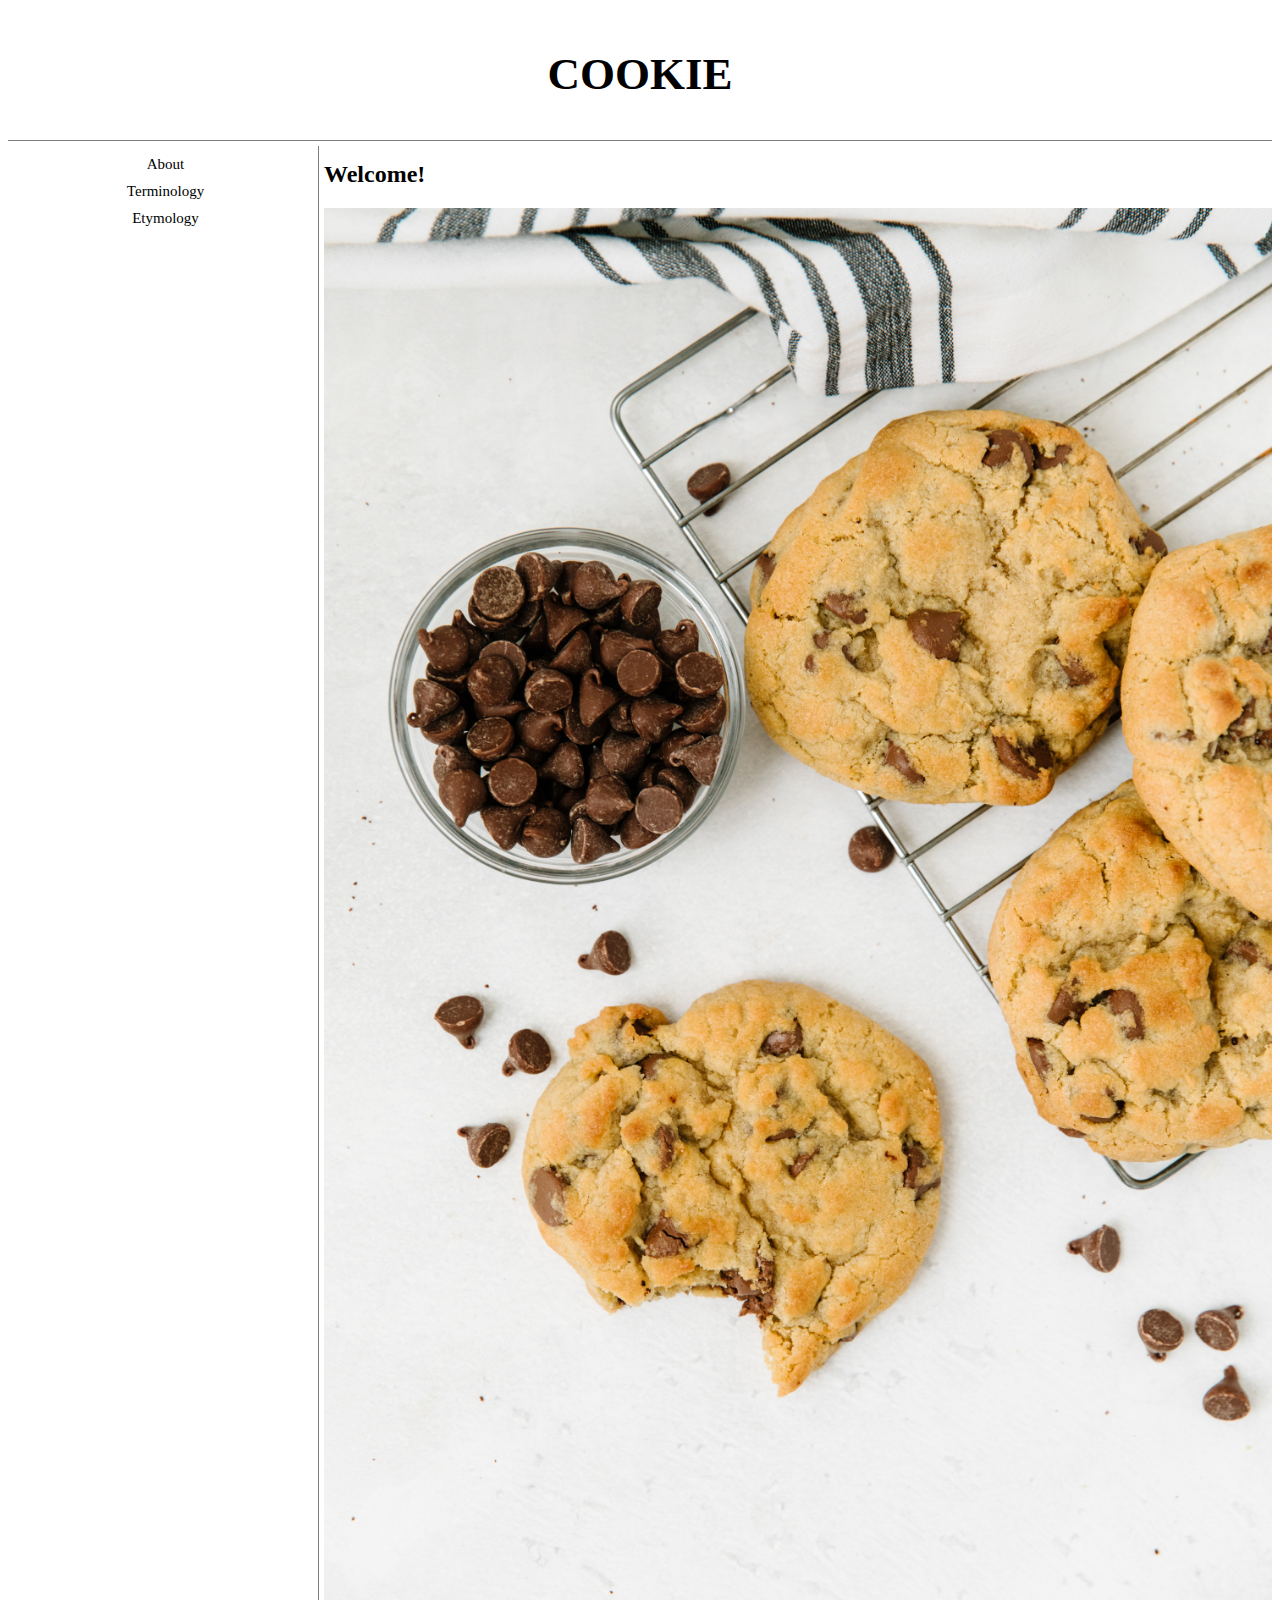
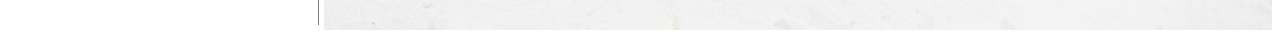
<file: index.html>
<!doctype html>

<html>
  <head>
    <title> COOKIE </title>
    <meta charset = "utf-8">
    <link rel="stylesheet" href="style.css">
    <style>
      img{
        display :block;
        margin-left:auto;
        margin-right:auto;
      }
    </style>
  </head>

  <body>
    <h1><a href="index.html">COOKIE</a></h1>
    <div id="grid">
      <ul>
        <a href="1.html" class="list">About</a>
        <a href="2.html" class="list">Terminology</a>
        <a href="3.html" class="list">Etymology</a>
      </ul>

    <div>
      <h2>Welcome!</h2>
      <img src="cookie.jpg" width="100%">
    </div>
  </body>
</html>
</file>
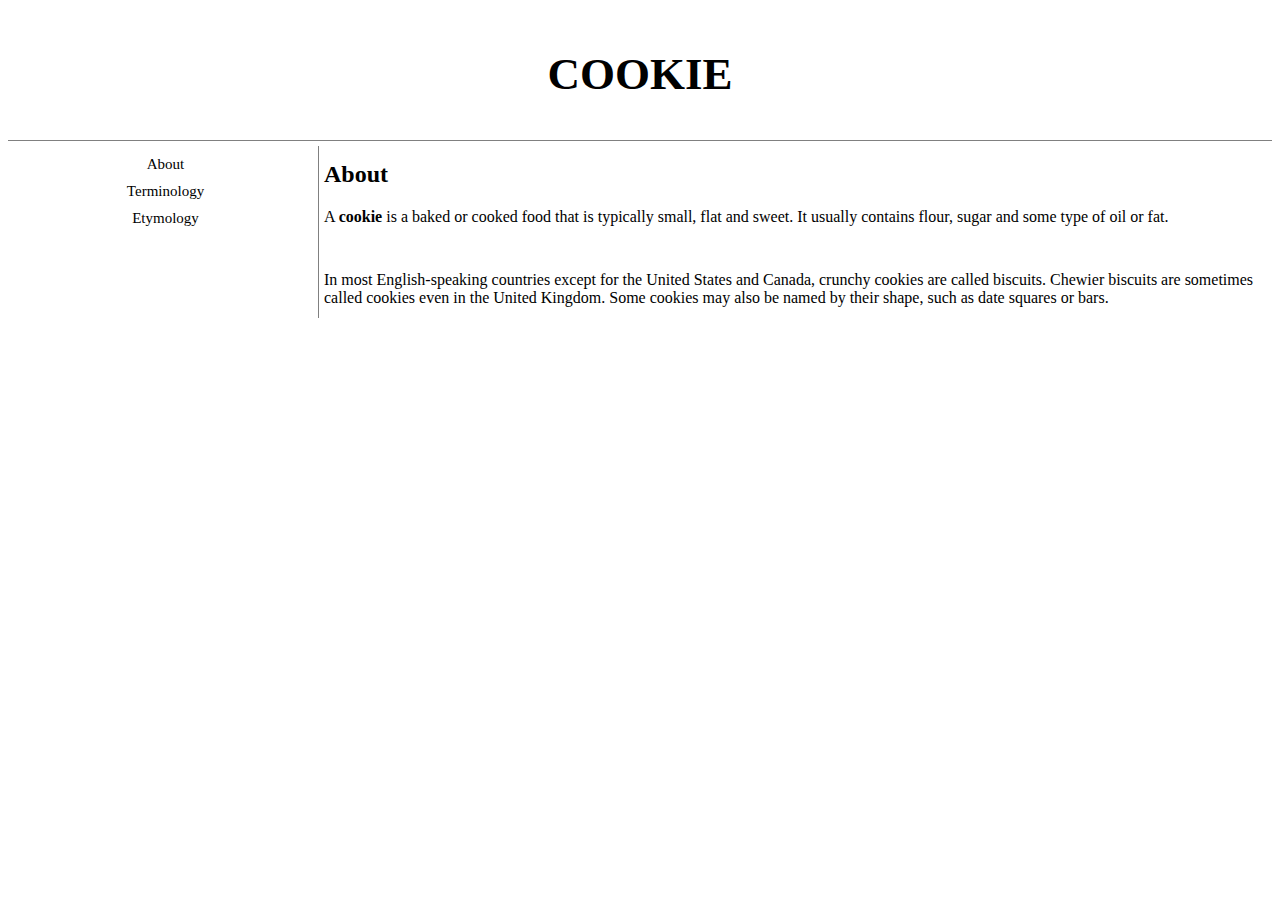
<file: 1.html>
<!doctype html>

<html>
  <head>
    <title> COOKIE_about </title>
    <meta charset = "utf-8">
    <link rel="stylesheet" href="style.css">
  </head>

  <body>
    <h1><a href="index.html">COOKIE</a></h1>
    <div id="grid">
      <ul>
        <a href="1.html" class="list">About</a>
        <a href="2.html" class="list">Terminology</a>
        <a href="3.html" class="list">Etymology</a>
      </ul>

      <div>
        <h2>About</h2>

        <p>A <strong>cookie</a></strong>
        is a baked or cooked food that is typically small, flat and sweet.
        It usually contains flour, sugar and some type of oil or fat.</p>

        <p style = "margin-top : 45px">In most English-speaking countries except for the United States
        and Canada, crunchy cookies are called biscuits.
        Chewier biscuits are sometimes called cookies even in the United
        Kingdom. Some cookies may also be named by their shape,
        such as date squares or bars.</p>
      </div>
    </div>

  </body>
</html>
</file>
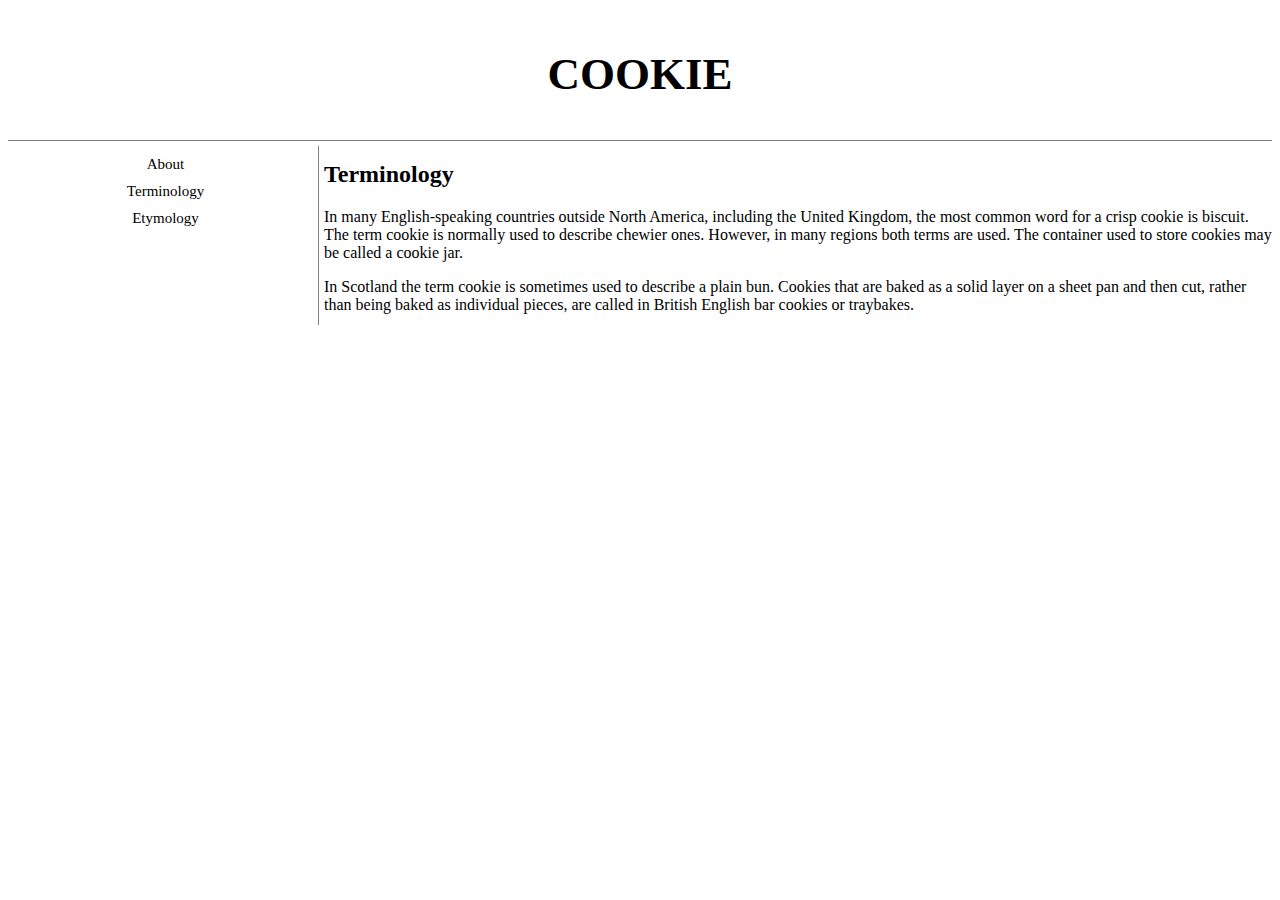
<file: 2.html>
<!doctype html>

<html>
  <head>
    <title> COOKIE_terminology </title>
    <meta charset = "utf-8">
    <link rel="stylesheet" href="style.css">
  </head>

  <body>
    <h1><a href="index.html">COOKIE</a></h1>
    <div id="grid">
      <ul>
        <a href="1.html" class="list">About</a>
        <a href="2.html" class="list">Terminology</a>
        <a href="3.html" class="list">Etymology</a>
      </ul>
    <div>
      <h2>Terminology</h2>

      <p>In many English-speaking countries outside North America,
      including the United Kingdom, the most common word for a crisp cookie is biscuit.
      The term cookie is normally used to describe chewier ones.
      However, in many regions both terms are used.
      The container used to store cookies may be called a cookie jar.</p>

      <p>In Scotland the term cookie is sometimes used to describe a plain bun.
      Cookies that are baked as a solid layer on a sheet pan and then cut,
      rather than being baked as individual pieces, are called in British English
      bar cookies or traybakes.</p>
    </div>

  </body>
</html>
</file>
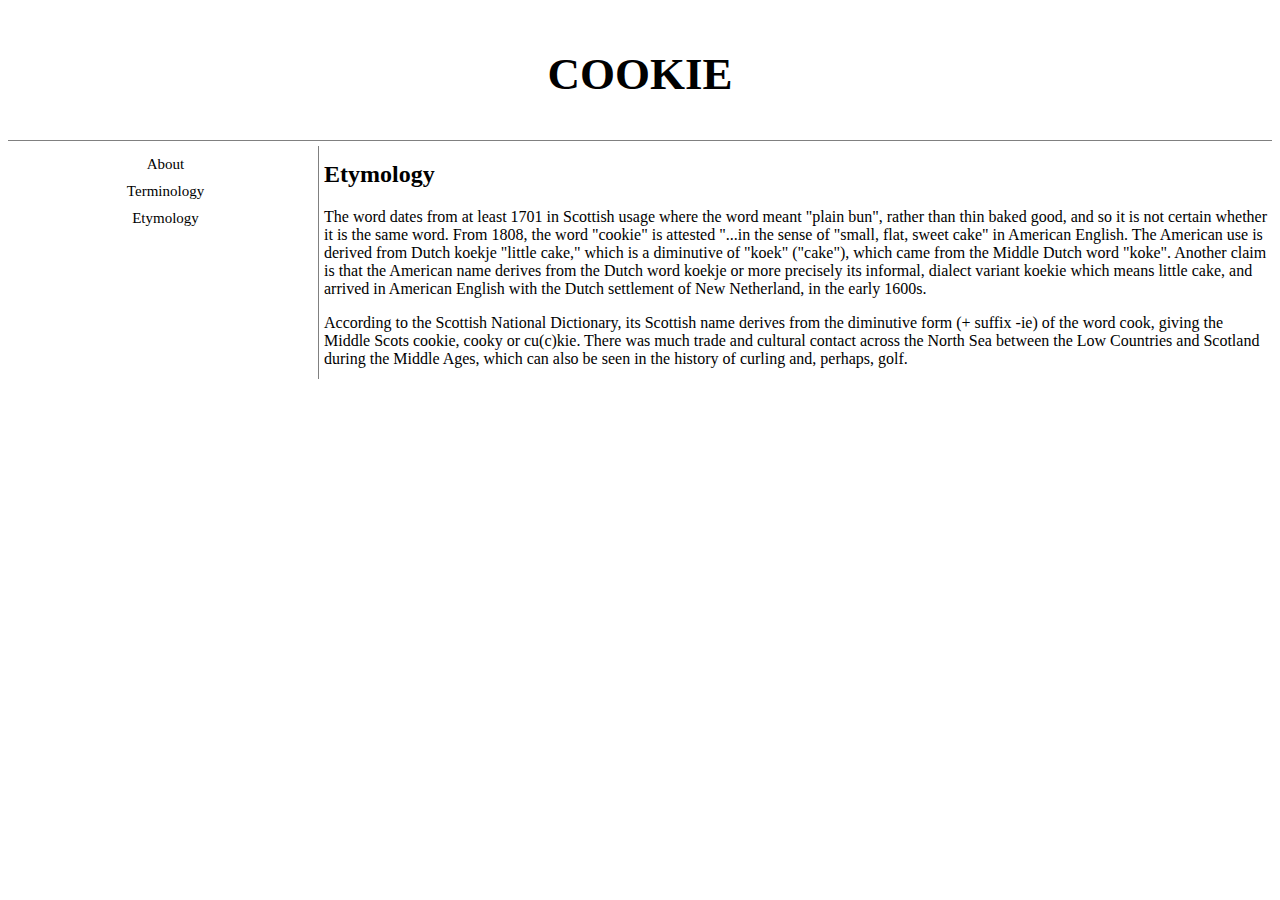
<file: 3.html>
<!doctype html>

<html>
  <head>
    <title> COOKIE_etmology </title>
    <meta charset = "utf-8">
    <link rel="stylesheet" href="style.css">
  </head>

  <body>
    <h1><a href="index.html">COOKIE</a></h1>
    <div id="grid">
      <ul>
        <a href="1.html" class="list">About</a>
        <a href="2.html" class="list">Terminology</a>
        <a href="3.html" class="list">Etymology</a>
      </ul>

    <div>
    <h2>Etymology</h2>
      <p>The word dates from at least 1701 in Scottish usage where
      the word meant "plain bun", rather than thin baked good,
      and so it is not certain whether it is the same word.
      From 1808, the word "cookie" is attested "...in the sense of
      "small, flat, sweet cake" in American English.
      The American use is derived from Dutch koekje "little cake,"
      which is a diminutive of "koek" ("cake"), which came from the Middle
      Dutch word "koke". Another claim is that the American name derives
      from the Dutch word koekje or more precisely its informal,
      dialect variant koekie which means little cake, and arrived in
      American English with the Dutch settlement of New Netherland,
      in the early 1600s.</p>
      <p> According to the Scottish National Dictionary,
      its Scottish name derives from the diminutive form (+ suffix -ie)
      of the word cook, giving the Middle Scots cookie, cooky or cu(c)kie.
      There was much trade and cultural contact across the North Sea between
      the Low Countries and Scotland during the Middle Ages,
      which can also be seen in the history of curling and, perhaps, golf.</p>
    </div>
  </body>
</html>
</file>
<file: style.css>
h1 {
  font-size : 45px;
  font-family : "Georgia",Serif;
  text-align : center;

  margin : 0;
  padding : 30px;
  border-bottom : 1px solid gray;
}
p{
  font-family : "Georgia",Serif;
}
a{
  text-decoration : none;
  color : black;
  display : block;
  margin : 10px
}
ul{
  border-right : 1px solid gray;
  font-size : 15px;
  font-family : "Georgia",Serif;
  text-align : center;

  padding : 0;
  margin: 5px;
}

#grid{
  display : grid;
  grid-template-columns : 1fr 3fr;
}

@media(max-width : 700px){
  #grid{
    display : block;
  }
  ul{
    border-right : 0;
    font-size : 15px;
    font-family : "Georgia",Serif;
    text-align : center;
    padding : 0;
    margin: 5px;
</file>
